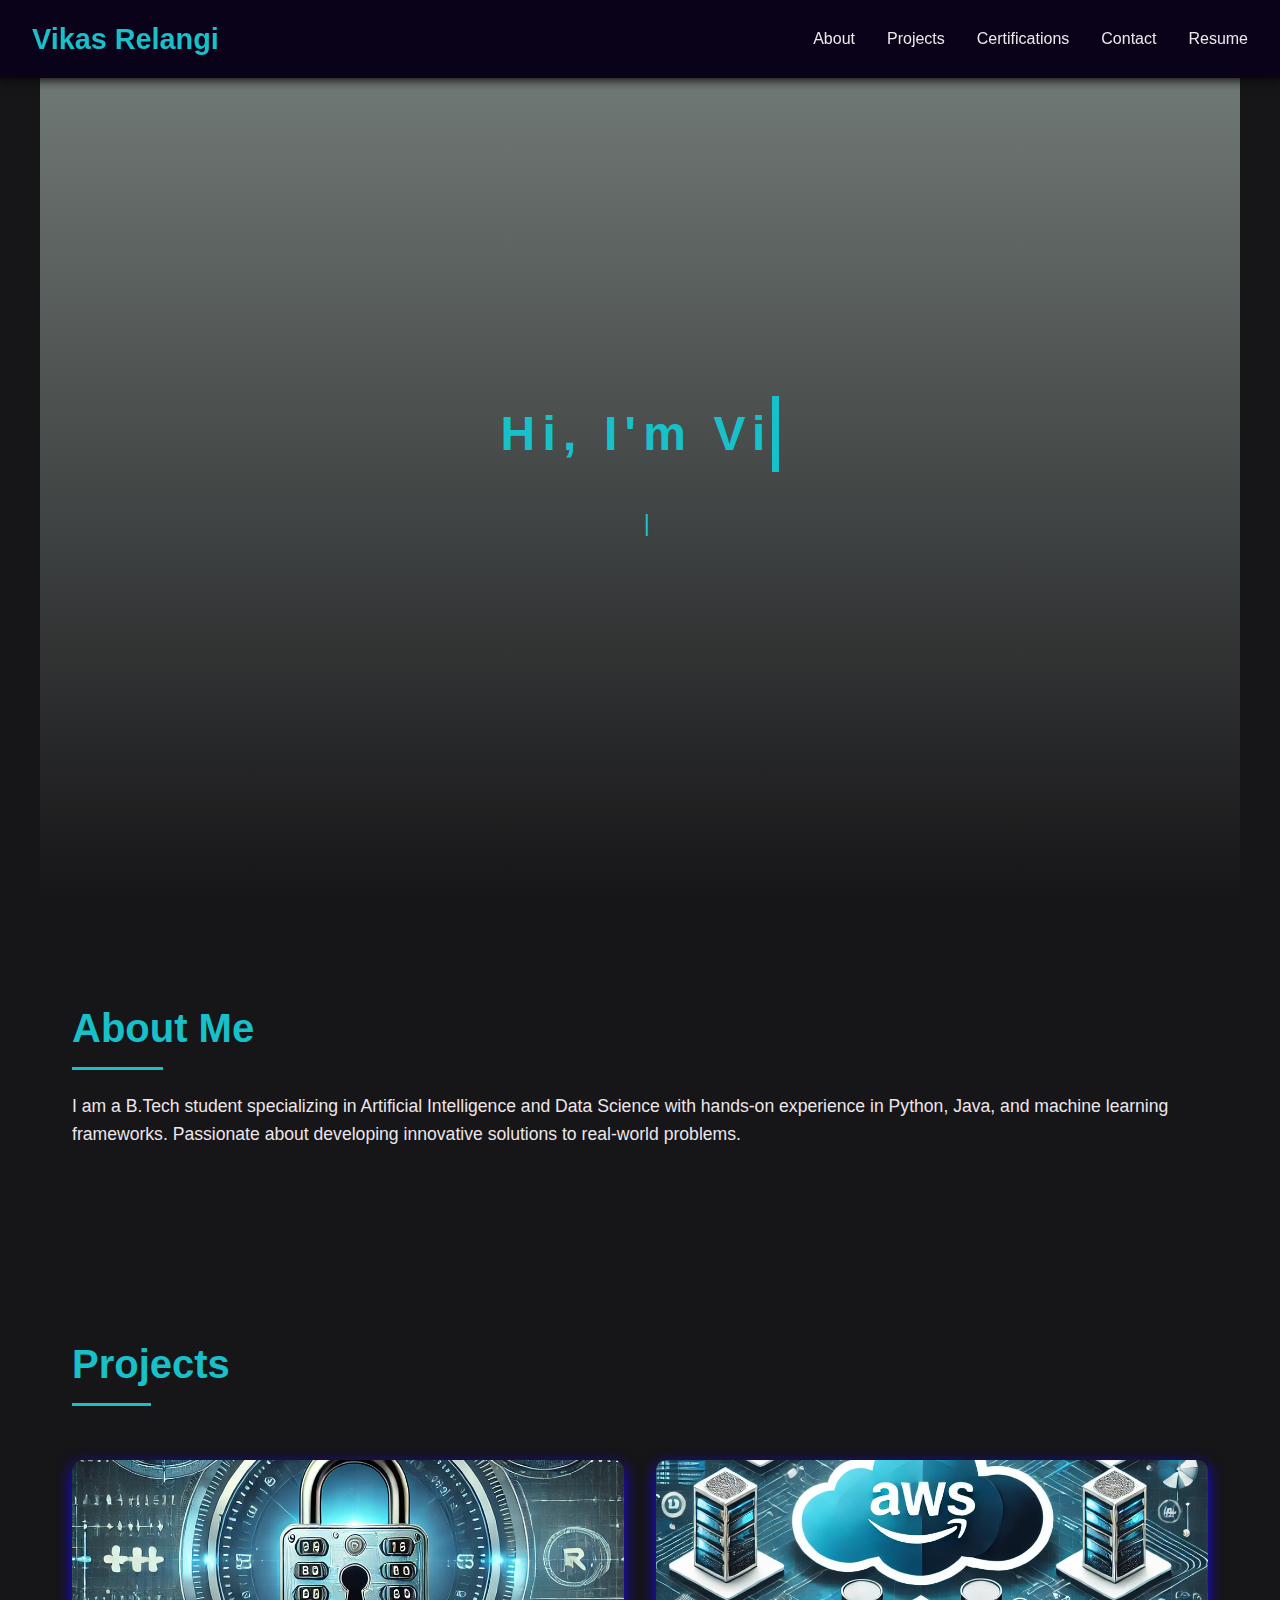
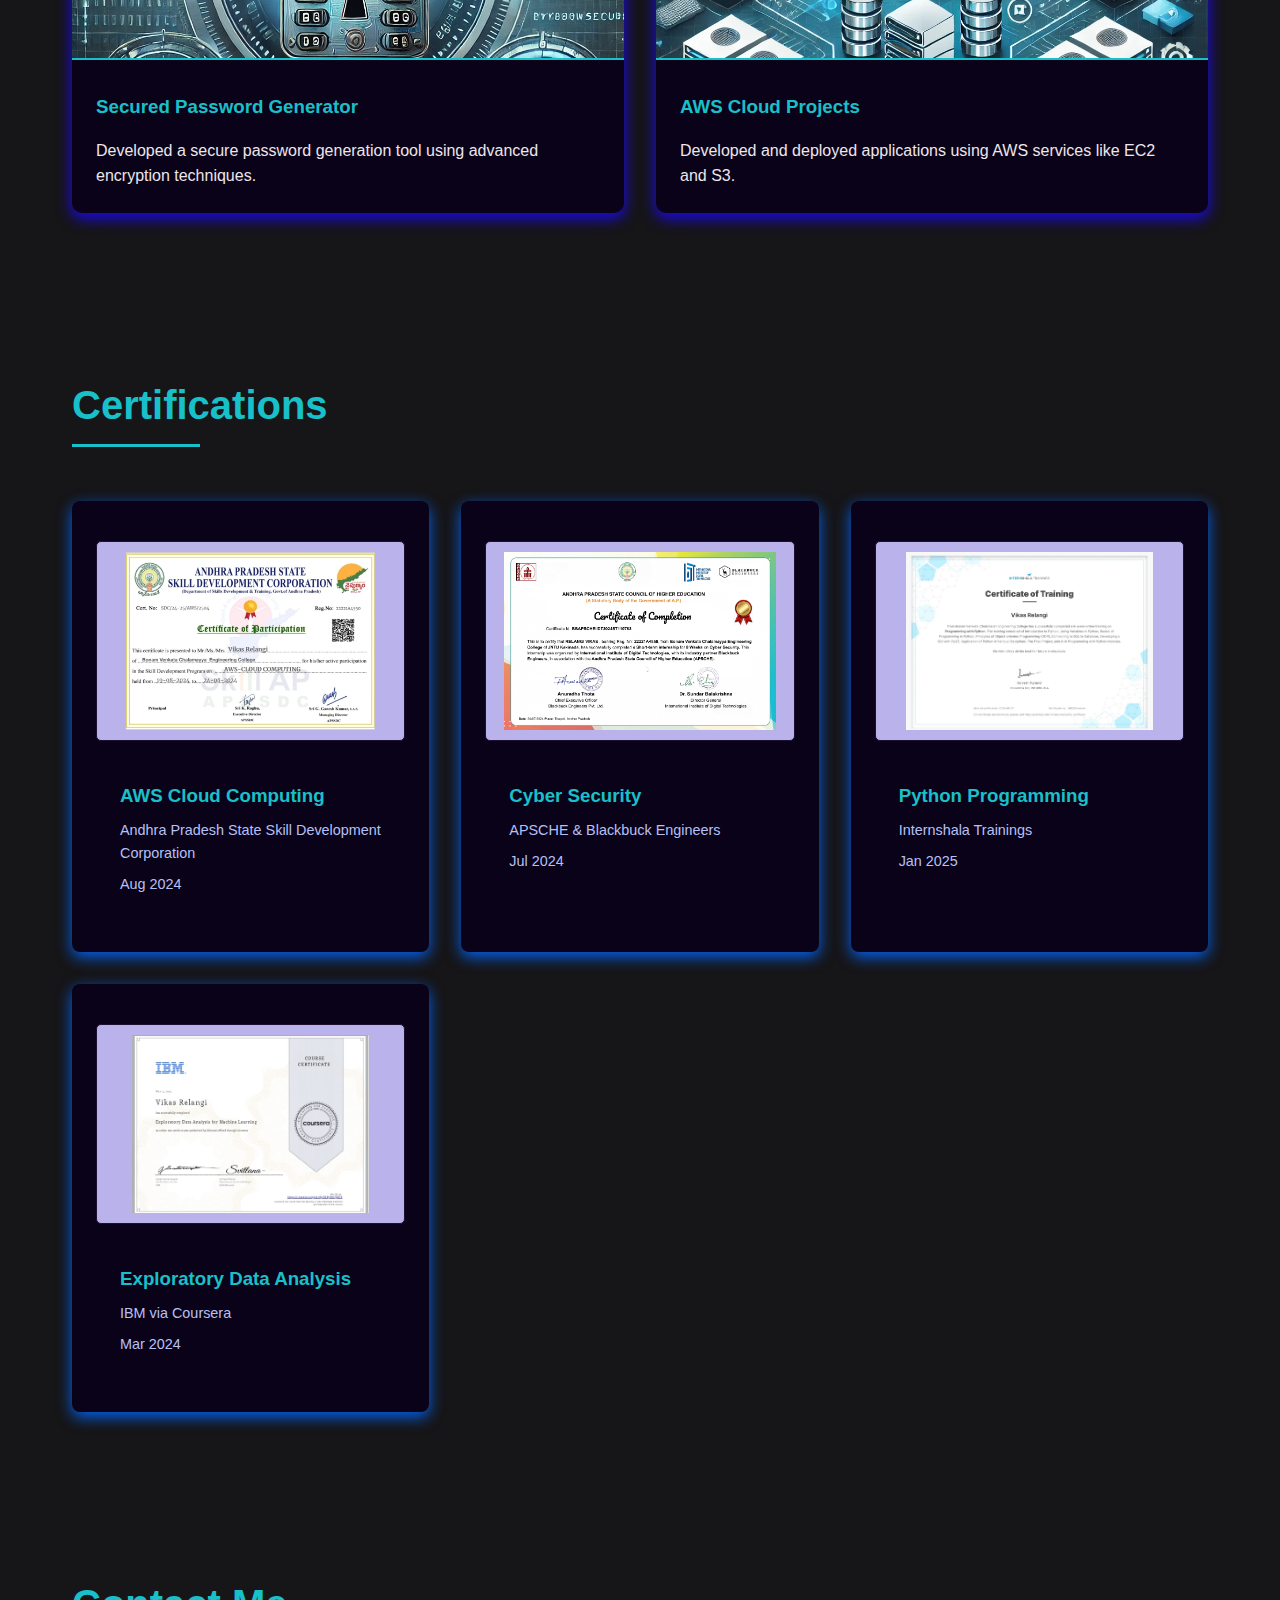
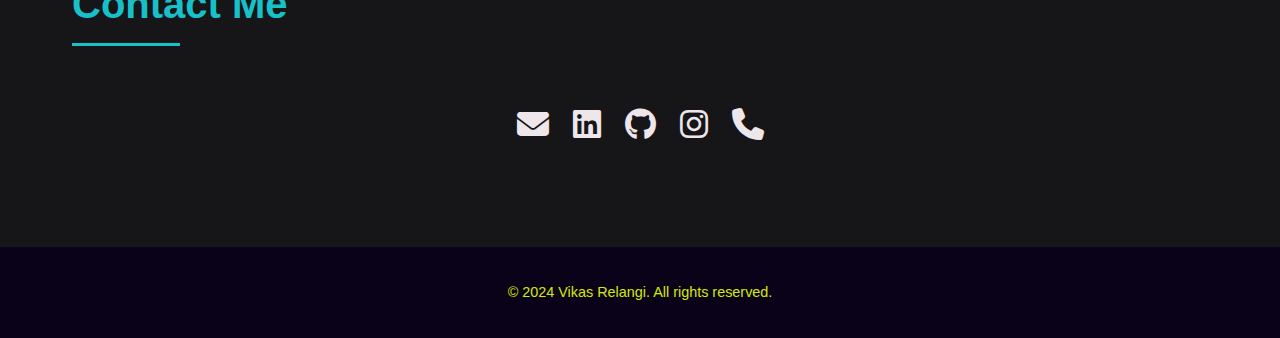
<file: index.html>
<!DOCTYPE html>
<html lang="en">
<head>
    <meta charset="UTF-8">
    <meta name="viewport" content="width=device-width, initial-scale=1.0">
    <title>Vikas Relangi | Portfolio</title>
    <link rel="stylesheet" href="https://cdnjs.cloudflare.com/ajax/libs/font-awesome/6.4.0/css/all.min.css">
    <style>
        :root {
            --primary: #00adb5;
            --secondary: #0d64ef;
            --dark: #201d1d;
            --light: #fefafa;
        }
        
        * {
            margin: 0;
            padding: 0;
            box-sizing: border-box;
            font-family: 'Segoe UI', Tahoma, Geneva, Verdana, sans-serif;
        }
        
        body {
            background-color: var(--dark);
            color: var(--light);
            line-height: 1.6;
        }
        
        header {
            background-color: var(--secondary);
            padding: 1rem 2rem;
            position: fixed;
            width: 100%;
            top: 0;
            z-index: 100;
            box-shadow: 0 2px 10px rgb(158, 1, 255);
            display: flex;
            justify-content: space-between;
            align-items: center;
        }
        
        header h1 {
            color: var(--primary);
            margin-bottom: 0;
        }
        
        nav ul {
            display: flex;
            list-style: none;
            gap: 2rem;
        }
        
        nav a {
            color: var(--light);
            text-decoration: none;
            font-weight: 500;
            transition: color 0.3s;
            padding: 0.5rem 0;
            position: relative;
        }
        
        nav a:hover {
            color: var(--primary);
        }
        
        section {
            padding: 6rem 2rem;
            max-width: 1200px;
            margin: 0 auto;
        }
        
        #hero {
            height: 100vh;
            display: flex;
            flex-direction: column;
            justify-content: center;
            align-items: center;
            text-align: center;
            background: linear-gradient(rgb(3, 37, 255), rgb(8, 0, 255)), 
                        url('https://images.unsplash.com/photo-1620712943543-bcc4688e7485?ixlib=rb-4.0.3&auto=format&fit=crop&w=1200&q=80') no-repeat center center/cover;
        }
        
        #hero h2 {
            font-size: 3rem;
            margin-bottom: 1rem;
            color: var(--primary);
        }
        
        .projects-container {
            display: grid;
            grid-template-columns: repeat(auto-fit, minmax(300px, 1fr));
            gap: 2rem;
            margin-top: 2rem;
        }
        
        .certs-container {
            display: grid;
            grid-template-columns: repeat(auto-fit, minmax(300px, 1fr));
            gap: 2rem;
            margin-top: 2rem;
        }
        
        .project {
            background-color: var(--secondary);
            border-radius: 10px;
            overflow: hidden;
            transition: transform 0.3s;
        }
        
        .cert-card {
            background-color: var(--secondary);
            border-radius: 10px;
            overflow: hidden;
            transition: transform 0.3s;
        }
        
        .project:hover, .cert-card:hover {
            transform: translateY(-5px);
        }
        
        .project img {
            width: 100%;
            height: 200px;
            object-fit: cover;
        }
        
        .cert-card img {
            width: 100%;
            height: 200px;
            object-fit: contain;
            background: rgb(76, 74, 74);
            padding: 1rem;
        }
        
        .project-content, .cert-content {
            padding: 1.5rem;
        }
        
        .contact-links {
            display: flex;
            gap: 1.5rem;
            justify-content: center;
            margin-top: 2rem;
        }
        
        .contact-links a {
            color: var(--light);
            font-size: 2rem;
            transition: color 0.3s;
        }
        
        .contact-links a:hover {
            color: var(--primary);
        }
        
        footer {
            background-color: var(--secondary);
            text-align: center;
            padding: 1.5rem;
            margin-top: 2rem;
        }
        
        @media (max-width: 768px) {
            nav ul {
                flex-direction: column;
                gap: 1rem;
            }
            
            #hero h2 {
                font-size: 2rem;
            }
        }
    </style>
</head>
<body>
    <header>
        <h1>Vikas Relangi</h1>
        <nav>
            <ul>
                <li><a href="#about">About</a></li>
                <li><a href="#projects">Projects</a></li>
                <li><a href="#certs">Certifications</a></li>
                <li><a href="#contact">Contact</a></li>
                <li><a href="resume.html">Resume</a></li>
            </ul>
        </nav>
    </header>
    
    <section id="hero">
        <h2 id="typewriter-name"></h2>
        <p id="typewriter-subtitle"></p>
        
        <script>
            // Typewriter configuration
            const texts = [
                { id: "typewriter-name", text: "Hi, I'm Vikas Relangi", speed: 100 },
                { id: "typewriter-subtitle", text: "AI & Data Science Enthusiast | Cloud Computing | Software Developer", speed: 50, delay: 2500 }
            ];
    
            texts.forEach((item) => {
                const element = document.getElementById(item.id);
                let charIndex = 0;
                const delay = item.delay || 0;
    
                function type() {
                    if (charIndex < item.text.length) {
                        element.textContent += item.text.charAt(charIndex);
                        charIndex++;
                        setTimeout(type, item.speed);
                    }
                }
    
                setTimeout(type, delay);
            });
        </script>
    </section>
    
    <section id="about">
        <h2>About Me</h2>
        <p>
            I am a B.Tech student specializing in Artificial Intelligence and Data Science with hands-on experience in Python, Java, and machine learning frameworks. Passionate about developing innovative solutions to real-world problems.
        </p>
    </section>
    
    <!-- Projects Section -->
    <section id="projects">
        <h2>Projects</h2>
        <div class="projects-container">
            <div class="project">
                <img src="images/security-password-generator.jpg.png" alt="Password Generator">
                <div class="project-content">
                    <h3>Secured Password Generator</h3>
                    <p>Developed a secure password generation tool using advanced encryption techniques.</p>
                </div>
            </div>
            <div class="project">
                <img src="images/aws.jpg.png" alt="AWS Projects">
                <div class="project-content">
                    <h3>AWS Cloud Projects</h3>
                    <p>Developed and deployed applications using AWS services like EC2 and S3.</p>
                </div>
            </div>
        </div>
    </section>
    
    <!-- Certifications Section -->
    <section id="certs">
        <h2>Certifications</h2>
        <div class="certs-container">
            <div class="cert-card">
                <img src="images/aws-cloud.png.png" alt="AWS Certification">
                <div class="cert-content">
                    <h3>AWS Cloud Computing</h3>
                    <p>Andhra Pradesh State Skill Development Corporation</p>
                    <p>Aug 2024</p>
                </div>
            </div>
            <div class="cert-card">
                <img src="images/cyber_security.png.png" alt="Cyber Security Certification">
                <div class="cert-content">
                    <h3>Cyber Security</h3>
                    <p>APSCHE & Blackbuck Engineers</p>
                    <p>Jul 2024</p>
                </div>
            </div>
            <div class="cert-card">
                <img src="images/python_certficate.png.png" alt="Python Certification">
                <div class="cert-content">
                    <h3>Python Programming</h3>
                    <p>Internshala Trainings</p>
                    <p>Jan 2025</p>
                </div>
            </div>
            <div class="cert-card">
                <img src="images/eda.png.png" alt="EDA Certification">
                <div class="cert-content">
                    <h3>Exploratory Data Analysis</h3>
                    <p>IBM via Coursera</p>
                    <p>Mar 2024</p>
                </div>
            </div>
        </div>
    </section>
    
    <section id="contact">
        <h2>Contact Me</h2>
        <div class="contact-links">
            <a href="mailto:relangivikas2005@gmail.com"><i class="fas fa-envelope"></i></a>
            <a href="https://linkedin.com/in/vikas-relangi-360ba1249" target="_blank"><i class="fab fa-linkedin"></i></a>
            <a href="https://github.com/vikas160405" target="_blank"><i class="fab fa-github"></i></a>
            <a href="https://instagram.com/Vikas_relangi" target="_blank"><i class="fab fa-instagram"></i></a>
            <a href="tel:+918790676013"><i class="fas fa-phone"></i></a>
        </div>
    </section>
    <footer>
        <div id="footer-container">
            <p>&copy; 2024 Vikas Relangi. All rights reserved.</p>
        </div>
        <link rel="stylesheet" href="styles.css">
    </footer>
</body>
</html>
</file>
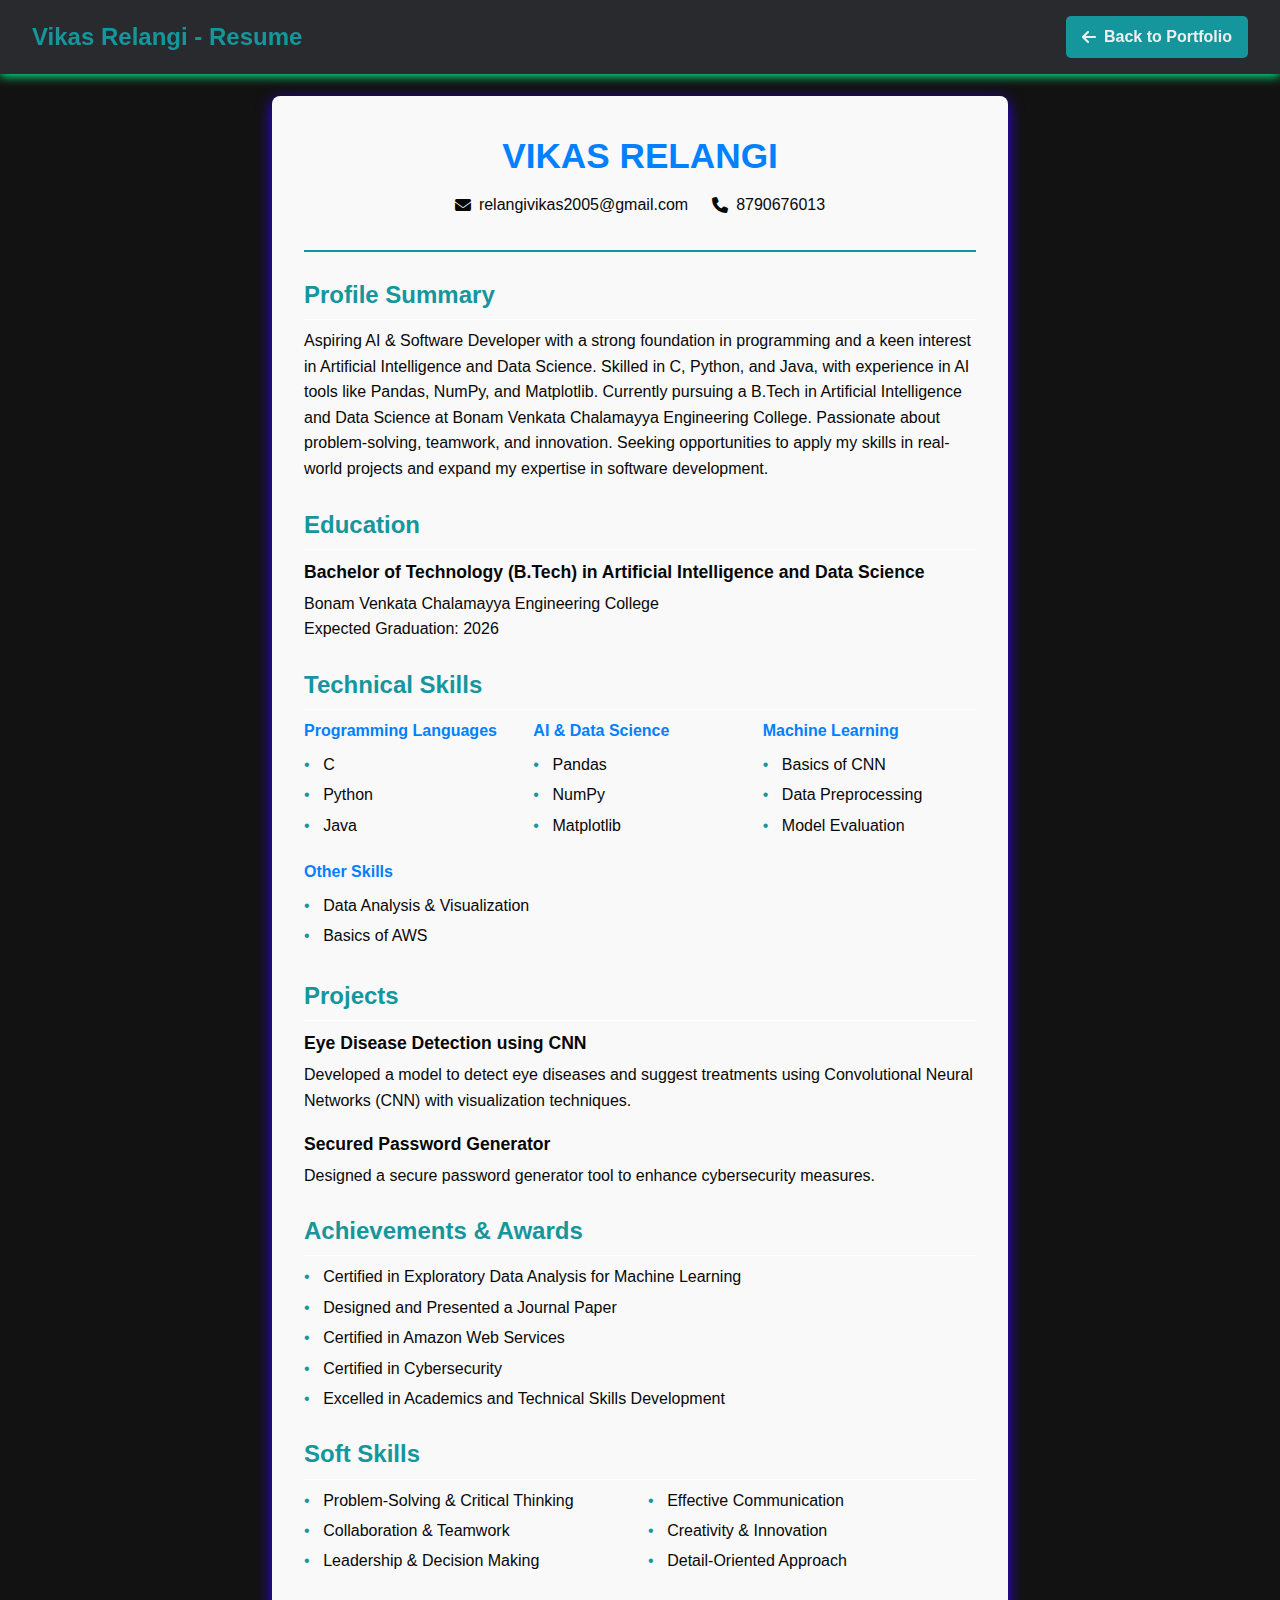
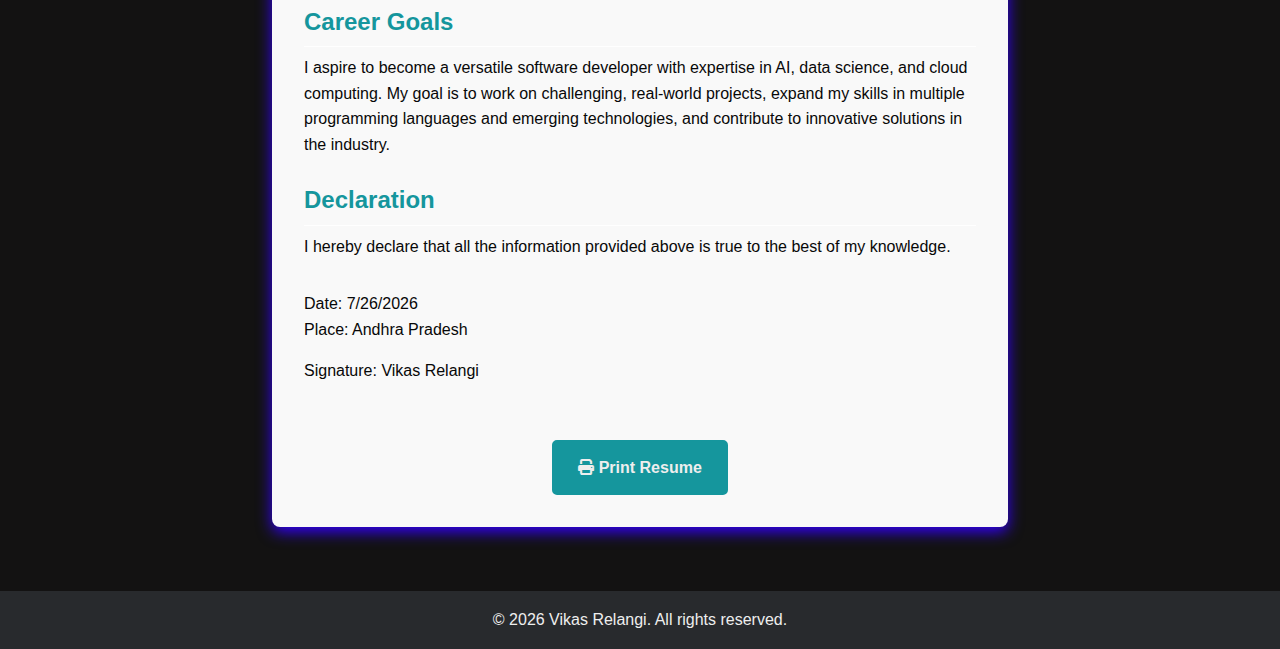
<file: resume.html>
<!DOCTYPE html>
<html lang="en">
<head>
    <meta charset="UTF-8">
    <meta name="viewport" content="width=device-width, initial-scale=1.0">
    <title>Vikas Relangi - Resume</title>
    <link rel="stylesheet" href="https://cdnjs.cloudflare.com/ajax/libs/font-awesome/6.4.0/css/all.min.css">
    <style>
        :root {
            --primary: #15969d;
            --secondary: #282a2d;
            --dark: #131212;
            --light: #eeeeee;
            --resume-bg: #f9f9f9;
            --resume-text: #080808;
            --resume-header: #0180ff;
        }

        * {
            margin: 0;
            padding: 0;
            box-sizing: border-box;
            font-family: 'Segoe UI', Tahoma, Geneva, Verdana, sans-serif;
        }

        body {
            background-color: var(--dark);
            color: var(--light);
            line-height: 1.6;
        }

        header {
            background-color: var(--secondary);
            padding: 1rem 2rem;
            position: fixed;
            width: 100%;
            top: 0;
            z-index: 100;
            box-shadow: 0 2px 10px rgb(5, 255, 138);
            display: flex;
            justify-content: space-between;
            align-items: center;
        }

        header h1 {
            color: var(--primary);
            font-size: 1.5rem;
        }

        .back-btn {
            background-color: var(--primary);
            color: var(--light);
            padding: 0.5rem 1rem;
            border: none;
            border-radius: 5px;
            text-decoration: none;
            font-weight: bold;
            transition: background-color 0.3s;
            display: flex;
            align-items: center;
            gap: 0.5rem;
        }

        .back-btn:hover {
            background-color: #d4cddc;
        }

        .resume-container {
            padding: 6rem 2rem 2rem;
            max-width: 800px;
            margin: 0 auto;
        }

        .resume {
            background-color: var(--resume-bg);
            color: var(--resume-text);
            padding: 2rem;
            border-radius: 8px;
            box-shadow: 0 5px 15px #3300ff;
        }

        .resume-header {
            text-align: center;
            margin-bottom: 1.5rem;
            padding-bottom: 1rem;
            border-bottom: 2px solid var(--primary);
        }

        .resume-header h1 {
            color: var(--resume-header);
            font-size: 2.2rem;
            margin-bottom: 0.5rem;
        }

        .contact-info {
            display: flex;
            justify-content: center;
            gap: 1.5rem;
            flex-wrap: wrap;
            margin-bottom: 1rem;
        }

        .contact-item {
            display: flex;
            align-items: center;
            gap: 0.5rem;
        }

        .section {
            margin-bottom: 1.5rem;
        }

        .section-title {
            color: var(--primary);
            font-size: 1.5rem;
            margin-bottom: 0.5rem;
            padding-bottom: 0.3rem;
            border-bottom: 1px solid #ffffff;
        }

        .subsection {
            margin-bottom: 1rem;
        }

        .subsection-header {
            display: flex;
            justify-content: space-between;
            margin-bottom: 0.3rem;
        }

        .subsection-title {
            font-weight: bold;
            font-size: 1.1rem;
        }

        .subsection-date {
            color: #f0c5c5;
        }

        .skills-container {
            display: flex;
            flex-wrap: wrap;
            gap: 1rem;
        }

        .skill-category {
            flex: 1;
            min-width: 200px;
        }

        .skill-category h4 {
            margin-bottom: 0.5rem;
            color: var(--resume-header);
        }

        .skill-list {
            list-style-type: none;
        }

        .skill-list li {
            margin-bottom: 0.3rem;
            position: relative;
            padding-left: 1.2rem;
        }

        .skill-list li::before {
            content: "•";
            color: var(--primary);
            position: absolute;
            left: 0;
        }

        .download-btn {
            display: inline-block;
            background-color: var(--primary);
            color: var(--light);
            padding: 0.8rem 1.5rem;
            border-radius: 5px;
            text-decoration: none;
            font-weight: bold;
            margin-top: 1.5rem;
            transition: all 0.3s;
            border: 2px solid var(--primary);
            text-align: center;
        }

        .download-btn:hover {
            background-color: transparent;
            color: var(--primary);
        }

        footer {
            background-color: var(--secondary);
            text-align: center;
            padding: 1rem;
            margin-top: 2rem;
        }

        @media (max-width: 768px) {
            header {
                padding: 1rem;
            }
            
            .resume-container {
                padding: 5rem 1rem 1rem;
            }
            
            .contact-info {
                flex-direction: column;
                align-items: center;
                gap: 0.5rem;
            }
            
            .subsection-header {
                flex-direction: column;
            }
            
            .subsection-date {
                margin-top: 0.2rem;
            }
        }
    </style>
</head>
<body>
    <header>
        <h1>Vikas Relangi - Resume</h1>
        <a href="index.html" class="back-btn">
            <i class="fas fa-arrow-left"></i> Back to Portfolio
        </a>
    </header>
    <div class="resume-container">
        <div class="resume">
            <div class="resume-header">
                <h1>VIKAS RELANGI</h1>
                <div class="contact-info">
                    <div class="contact-item">
                        <i class="fas fa-envelope"></i>
                        <span>relangivikas2005@gmail.com</span>
                    </div>
                    <div class="contact-item">
                        <i class="fas fa-phone"></i>
                        <span>8790676013</span>
                    </div>
                </div>
            </div>
            
            <div class="section">
                <h2 class="section-title">Profile Summary</h2>
                <p>Aspiring AI & Software Developer with a strong foundation in programming and a keen interest in Artificial Intelligence and Data Science. Skilled in C, Python, and Java, with experience in AI tools like Pandas, NumPy, and Matplotlib. Currently pursuing a B.Tech in Artificial Intelligence and Data Science at Bonam Venkata Chalamayya Engineering College. Passionate about problem-solving, teamwork, and innovation. Seeking opportunities to apply my skills in real-world projects and expand my expertise in software development.</p>
            </div>
            
            <div class="section">
                <h2 class="section-title">Education</h2>
                <div class="subsection">
                    <div class="subsection-header">
                        <div class="subsection-title">Bachelor of Technology (B.Tech) in Artificial Intelligence and Data Science</div>
                    </div>
                    <p>Bonam Venkata Chalamayya Engineering College</p>
                    <p>Expected Graduation: 2026</p>
                </div>
            </div>
            
            <div class="section">
                <h2 class="section-title">Technical Skills</h2>
                <div class="skills-container">
                    <div class="skill-category">
                        <h4>Programming Languages</h4>
                        <ul class="skill-list">
                            <li>C</li>
                            <li>Python</li>
                            <li>Java</li>
                        </ul>
                    </div>
                    <div class="skill-category">
                        <h4>AI & Data Science</h4>
                        <ul class="skill-list">
                            <li>Pandas</li>
                            <li>NumPy</li>
                            <li>Matplotlib</li>
                        </ul>
                    </div>
                    <div class="skill-category">
                        <h4>Machine Learning</h4>
                        <ul class="skill-list">
                            <li>Basics of CNN</li>
                            <li>Data Preprocessing</li>
                            <li>Model Evaluation</li>
                        </ul>
                    </div>
                    <div class="skill-category">
                        <h4>Other Skills</h4>
                        <ul class="skill-list">
                            <li>Data Analysis & Visualization</li>
                            <li>Basics of AWS</li>
                        </ul>
                    </div>
                </div>
            </div>
            
            <div class="section">
                <h2 class="section-title">Projects</h2>
                <div class="subsection">
                    <div class="subsection-header">
                        <div class="subsection-title">Eye Disease Detection using CNN</div>
                    </div>
                    <p>Developed a model to detect eye diseases and suggest treatments using Convolutional Neural Networks (CNN) with visualization techniques.</p>
                </div>
                <div class="subsection">
                    <div class="subsection-header">
                        <div class="subsection-title">Secured Password Generator</div>
                    </div>
                    <p>Designed a secure password generator tool to enhance cybersecurity measures.</p>
                </div>
            </div>
            
            <div class="section">
                <h2 class="section-title">Achievements & Awards</h2>
                <ul class="skill-list">
                    <li>Certified in Exploratory Data Analysis for Machine Learning</li>
                    <li>Designed and Presented a Journal Paper</li>
                    <li>Certified in Amazon Web Services</li>
                    <li>Certified in Cybersecurity</li>
                    <li>Excelled in Academics and Technical Skills Development</li>
                </ul>
            </div>
            
            <div class="section">
                <h2 class="section-title">Soft Skills</h2>
                <div class="skills-container">
                    <div class="skill-category">
                        <ul class="skill-list">
                            <li>Problem-Solving & Critical Thinking</li>
                            <li>Collaboration & Teamwork</li>
                            <li>Leadership & Decision Making</li>
                        </ul>
                    </div>
                    <div class="skill-category">
                        <ul class="skill-list">
                            <li>Effective Communication</li>
                            <li>Creativity & Innovation</li>
                            <li>Detail-Oriented Approach</li>
                        </ul>
                    </div>
                </div>
            </div>
            
            <div class="section">
                <h2 class="section-title">Career Goals</h2>
                <p>I aspire to become a versatile software developer with expertise in AI, data science, and cloud computing. My goal is to work on challenging, real-world projects, expand my skills in multiple programming languages and emerging technologies, and contribute to innovative solutions in the industry.</p>
            </div>
            
            <div class="section">
                <h2 class="section-title">Declaration</h2>
                <p>I hereby declare that all the information provided above is true to the best of my knowledge.</p>
                <div style="margin-top: 2rem;">
                    <p>Date: <span id="current-date"></span></p>
                    <p>Place: Andhra Pradesh</p>
                    <p style="margin-top: 1rem;">Signature: Vikas Relangi</p>
                </div>
            </div>
            
            <div style="text-align: center; margin-top: 2rem;">
                <a href="#" class="download-btn" id="print-btn">
                    <i class="fas fa-print"></i> Print Resume
                </a>
            </div>
        </div>
    </div>
    
    <footer>
        <p>&copy; <span id="current-year"></span> Vikas Relangi. All rights reserved.</p>
    </footer>

    <script>
        // Set current date and year
        document.getElementById('current-date').textContent = new Date().toLocaleDateString();
        document.getElementById('current-year').textContent = new Date().getFullYear();
        
        // Print functionality
        document.getElementById('print-btn').addEventListener('click', function() {
            window.print();
        });
    </script>
</body>
</html>
</file>
<file: styles.css>
/* styles.css */
:root {
    --primary: #18c0c9;
    --secondary: #0a0218;
    --dark: #161517;
    --light: #ede6eb;
    --transition: all 0.3s ease-in-out;
}

* {
    margin: 0;
    padding: 0;
    box-sizing: border-box;
    font-family: 'Segoe UI', Tahoma, Geneva, Verdana, sans-serif;
}

body {
    background-color: var(--dark);
    color: var(--light);
    line-height: 1.6;
    scroll-behavior: smooth;
}

header {
    background-color: var(--secondary);
    padding: 1rem 2rem;
    position: fixed;
    width: 100%;
    top: 0;
    z-index: 100;
    box-shadow: 0 2px 10px rgb(9, 9, 9);
    display: flex;
    justify-content: space-between;
    align-items: center;
}

header h1 {
    color: var(--primary);
    margin-bottom: 0;
    font-size: 1.8rem;
}

nav ul {
    display: flex;
    list-style: none;
    gap: 2rem;
}

nav a {
    color: var(--light);
    text-decoration: none;
    font-weight: 500;
    transition: var(--transition);
    padding: 0.5rem 0;
    position: relative;
}

nav a:hover {
    color: var(--primary);
}

nav a::after {
    content: '';
    position: absolute;
    bottom: 0;
    left: 0;
    width: 0;
    height: 2px;
    background-color: var(--primary);
    transition: var(--transition);
}

nav a:hover::after {
    width: 100%;
}

section {
    padding: 6rem 2rem 4rem;
    max-width: 1200px;
    margin: 0 auto;
}

#hero {
    height: 100vh;
    display: flex;
    flex-direction: column;
    justify-content: center;
    align-items: center;
    text-align: center;
    background: linear-gradient(rgba(146, 158, 153, 0.795), rgba(0, 0, 0, 0)), 
                url('https://images.unsplash.com/photo-1620712943543-bcc4688e7485?ixlib=rb-4.0.3&auto=format&fit=crop&w=1200&q=80') no-repeat center center/cover;
}

/* Replace existing #hero h2 with this */
#hero h2 {
    font-size: 3rem;
    margin-bottom: 1rem;
    color: var(--primary);
    overflow: hidden;
    border-right: 0.15em solid var(--primary);
    white-space: nowrap;
    letter-spacing: 0.15em;
    animation: 
        typing 3.5s steps(40, end),
        blink-caret 0.75s step-end infinite,
        fadeIn 1s ease-in-out; /* Added fade-in */
}
/* Typewriter styles */
#typewriter-name, #typewriter-subtitle {
    position: relative;
    display: inline-block;
}

/* Blinking cursor effect */
#typewriter-name::after, #typewriter-subtitle::after {
    content: "|";
    position: absolute;
    right: -10px;
    animation: blink 0.7s infinite;
    color: var(--primary);
}

@keyframes blink {
    0%, 100% { opacity: 0; }
    50% { opacity: 1; }
}

/* Subtitle specific styling */
#typewriter-subtitle {
    font-size: 1.5rem;
    margin-top: 1rem;
    color: var(--light);
}

/* Keep existing #hero p */
#hero p {
    font-size: 1.5rem;
    max-width: 800px;
    margin-bottom: 2rem;
    animation: fadeIn 1.5s ease-in-out;
}

h2 {
    font-size: 2.5rem;
    margin-bottom: 2rem;
    color: var(--primary);
    position: relative;
    display: inline-block;
}

h2::after {
    content: '';
    position: absolute;
    bottom: -10px;
    left: 0;
    width: 50%;
    height: 3px;
    background-color: var(--primary);
}

#about p {
    margin-bottom: 1.5rem;
    font-size: 1.1rem;
}

.projects-container {
    display: grid;
    grid-template-columns: repeat(auto-fit, minmax(350px, 1fr));
    gap: 2rem;
    margin-top: 2rem;
}

.project {
    background-color: var(--secondary);
    border-radius: 10px;
    overflow: hidden;
    transition: var(--transition);
    box-shadow: 0 5px 15px rgb(27, 7, 246);
}

.project:hover {
    transform: translateY(-10px);
    box-shadow: 0 15px 30px rgb(73, 255, 1);
}

.project img {
    width: 100%;
    height: 200px;
    object-fit: cover;
    border-bottom: 2px solid var(--primary);
}

.project-content {
    padding: 1.5rem;
}

.project h3 {
    margin-bottom: 1rem;
    color: var(--primary);
}

.certifications {
    margin-top: 3rem;
}

.cert-grid {
    display: grid;
    grid-template-columns: repeat(auto-fit, minmax(300px, 1fr));
    gap: 1.5rem;
    margin-top: 2rem;
}

.cert-card {
    background-color: var(--secondary);
    padding: 1.5rem;
    border-radius: 8px;
    transition: var(--transition);
    box-shadow: 0 5px 15px rgb(3, 98, 241);
    display: flex;
    flex-direction: column;
}

.cert-card:hover {
    transform: scale(1.03);
    box-shadow: 0 10px 25px rgb(3, 255, 11);
}

.cert-card h3 {
    color: var(--primary);
    margin-bottom: 0.5rem;
}

.cert-card p {
    margin-bottom: 0.5rem;
    font-size: 0.9rem;
    color: #b6c0f5;
}

.cert-card img {
    max-width: 100%;
    height: auto;
    margin: 1rem 0;
    border-radius: 5px;
    border: 1px solid #155da6;
    flex-grow: 1;
    object-fit: contain;
}

.cert-card img {
    max-height: 200px;
    object-fit: contain;
    background: rgb(186, 178, 235);
    padding: 10px;
    border: 1px solid #1e0f33;
}

.project img {
    width: 100%;
    height: 200px;
    object-fit: cover;
}

.contact-links {
    display: flex;
    gap: 1.5rem;
    justify-content: center;
    margin-top: 2rem;
    flex-wrap: wrap;
}

.contact-links a {
    color: var(--light);
    font-size: 2rem;
    transition: var(--transition);
    display: inline-block;
}

.contact-links a:hover {
    color: var(--primary);
    transform: translateY(-5px);
}

.resume-btn {
    display: inline-block;
    background-color: var(--primary);
    color: var(--light);
    padding: 0.8rem 1.5rem;
    border-radius: 5px;
    text-decoration: none;
    font-weight: bold;
    margin-top: 1.5rem;
    transition: var(--transition);
    border: 2px solid var(--primary);
}

.resume-btn:hover {
    background-color: transparent;
    color: var(--primary);
}

footer {
    background-color: var(--secondary);
    text-align: center;
    padding: 1.5rem;
    margin-top: 2rem;
}

footer p {
    font-size: 0.9rem;
    color: #d5e808;
}

/* Animations */
@keyframes fadeIn {
    from {
        opacity: 0;
        transform: translateY(20px);
    }
    to {
        opacity: 1;
        transform: translateY(0);
    }
}

/* Responsive Design */
@media (max-width: 768px) {
    header {
        flex-direction: column;
        padding: 1rem;
    }
    
    header h1 {
        margin-bottom: 1rem;
        font-size: 1.5rem;
    }
    
    nav ul {
        gap: 1rem;
    }
    
    #hero h2 {
        font-size: 2rem;
    }
    
    #hero p {
        font-size: 1.2rem;
    }
    
    section {
        padding: 5rem 1.5rem 3rem;
    }
    
    .projects-container, .cert-grid {
        grid-template-columns: 1fr;
    }
}

/* Responsive Design */
@media (max-width: 480px) {
    nav ul {
        flex-direction: column;
        gap: 0.5rem;
        align-items: center;
    }
    
    #hero h2 {
        font-size: 1.8rem;
    }
    
    h2 {
        font-size: 2rem;
    }
}

/* Footer container to align items in one line */
#footer-container {
    display: flex;  /* Aligns text & button in one row */
    justify-content: center;  /* Centers content */
    align-items: center;  /* Aligns vertically */
    gap: 20px;  /* Space between text and button */
    padding: 10px 20px;
    background-color: var(--secondary);
    color: rgb(117, 249, 231);
    flex-wrap: wrap;  /* Makes it responsive */
}
</file>
